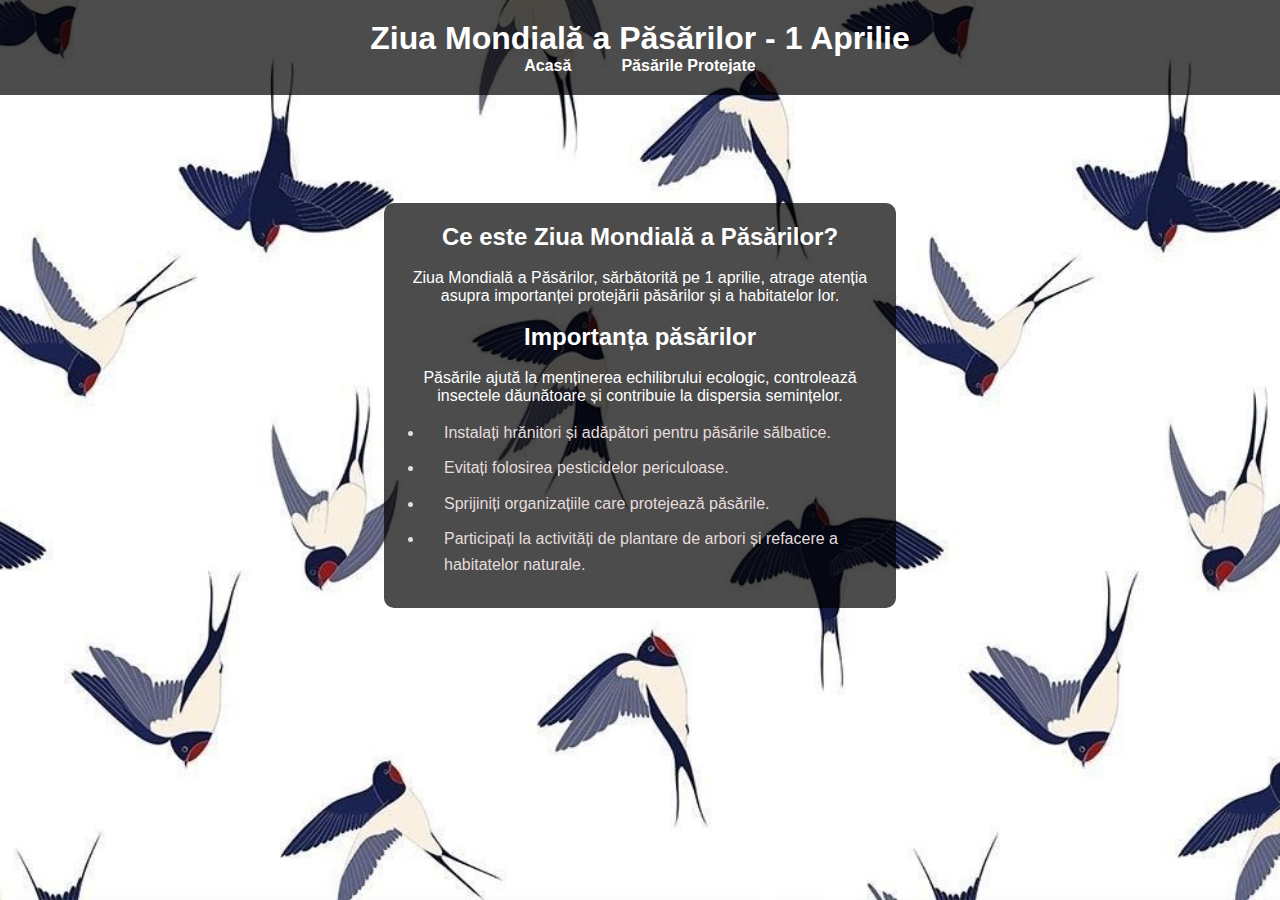
<file: index.html>
<!DOCTYPE html>
<html lang="ro">

<head>
    <meta charset="UTF-8">
    <meta name="viewport" content="width=device-width, initial-scale=1.0">
    <link rel="stylesheet" href="css/style.css">
    <title>Ziua Mondială a Păsărilor</title>
</head>

<body>
    <header>
        <h1>Ziua Mondială a Păsărilor - 1 Aprilie</h1>
        <nav>
            <ul>
                <li><a href="index.html">Acasă</a></li>
                <li><a href="pages/p1.html">Păsările Protejate</a></li>
            </ul>
        </nav>
    </header>
<br>
    <main>
        <h2>Ce este Ziua Mondială a Păsărilor?</h2>
        
        <br>
        <p>Ziua Mondială a Păsărilor, sărbătorită pe 1 aprilie, atrage atenția asupra importanței protejării păsărilor și a habitatelor lor.</p>
<br>
        <h2>Importanța păsărilor</h2><br>
        <p>Păsările ajută la menținerea echilibrului ecologic, controlează insectele dăunătoare și contribuie la dispersia semințelor.</p>

        <ul class="lista-actiuni">
            <li>Instalați hrănitori și adăpători pentru păsările sălbatice.</li>
            <li>Evitați folosirea pesticidelor periculoase.</li>
            <li>Sprijiniți organizațiile care protejează păsările.</li>
            <li>Participați la activități de plantare de arbori și refacere a habitatelor naturale.</li>
        </ul>
        

    
    </main>

    <footer>
        
    </footer>

</body>

</html>
</file>
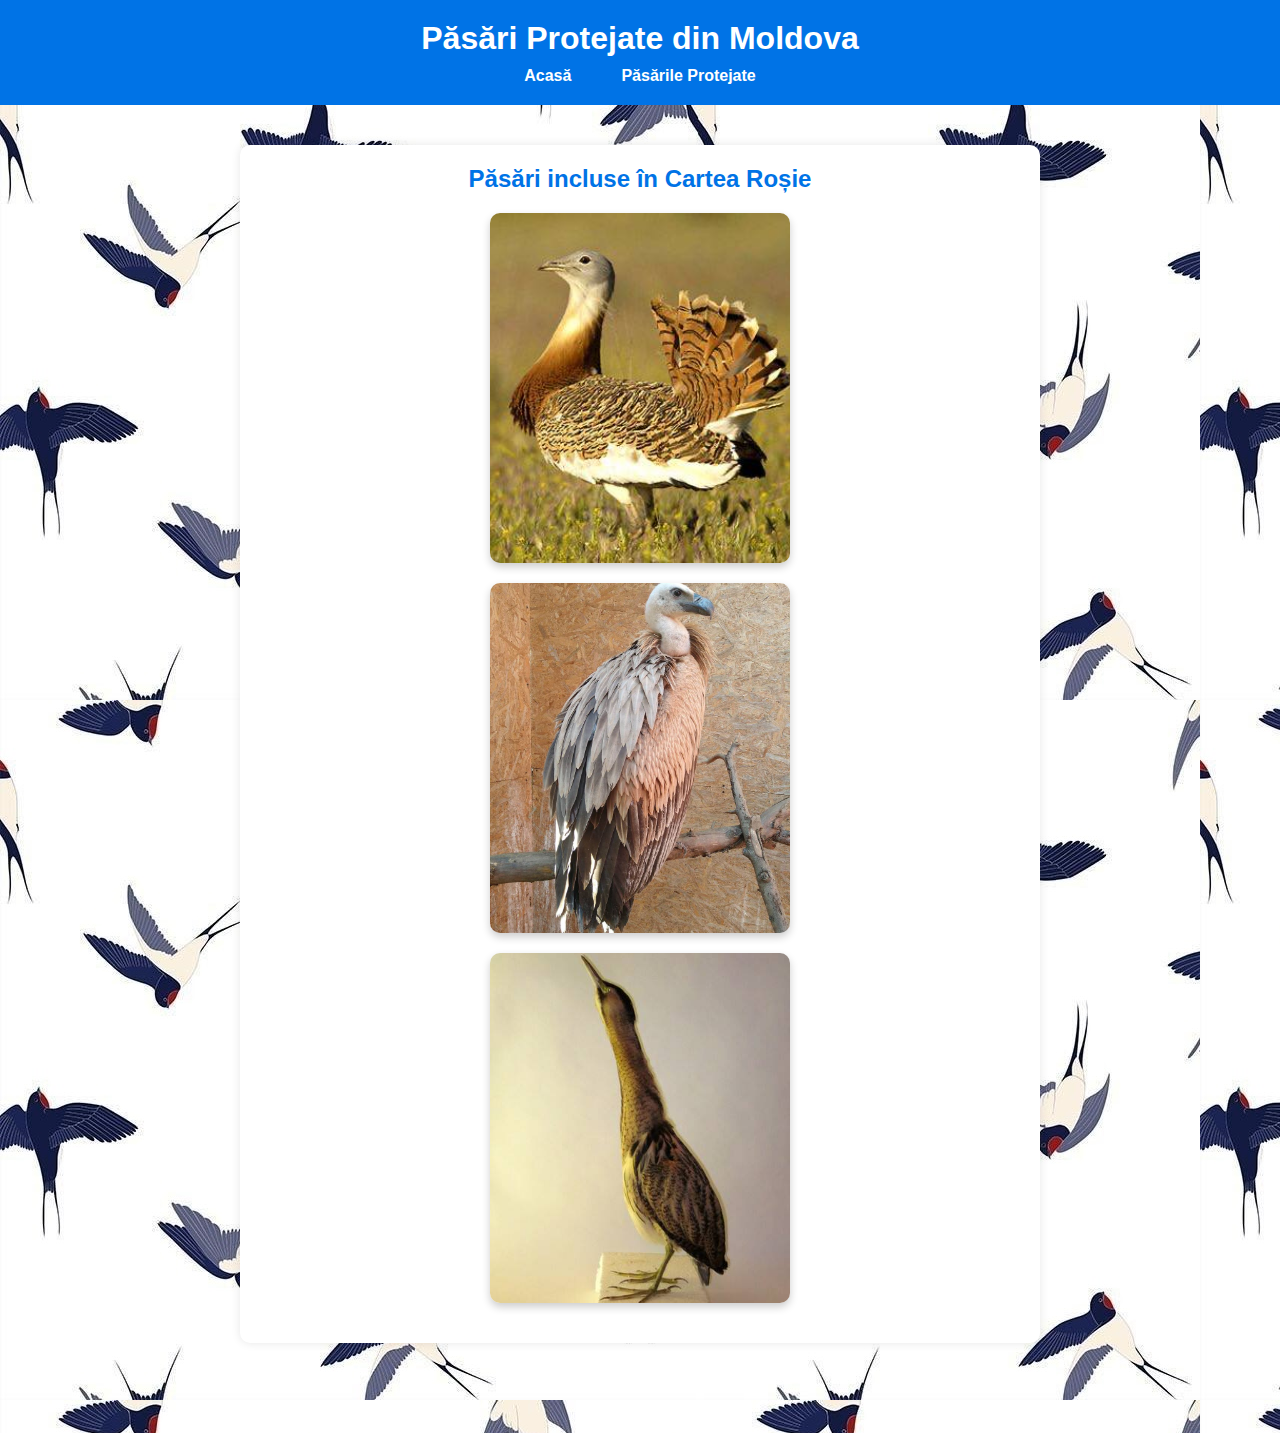
<file: pages/p1.html>
<!DOCTYPE html>
<html lang="ro">

<head>
    <meta charset="UTF-8">
    <link rel="stylesheet" href="../css/p1.css">
    <title>Păsările Protejate</title>
</head>

<body>
    <header>
        <h1>Păsări Protejate din Moldova</h1>
        <nav>
            <ul>
                <li><a href="../index.html">Acasă</a></li>
                <li><a href="../pages/p1.html">Păsările Protejate</a></li>
            </ul>
        </nav>
    </header>

    <main>
        <h2>Păsări incluse în Cartea Roșie</h2>

        <div class="flip-card">
            <div class="flip-card-inner">
                <div class="flip-card-front">
                    <img src="../images/photo_5429520286795034711_x.jpg">
                </div>
                <div class="flip-card-back">
                    <p>Dropia este o specie extrem de rară în Moldova, cu doar câteva perechi rămase.</p>
                </div>
            </div>
           
        </div>

        <div class="flip-card">
            <div class="flip-card-inner">
                <div class="flip-card-front">
                    <img  src="../images/photo_5429520286795034686_y.jpg">
                </div>
                <div class="flip-card-back">
                    <p>Vulturul pleșuv sur joacă un rol vital în ecosistem.</p>
               </div>
            </div>
           
        </div>

        <div class="flip-card">
            <div class="flip-card-inner">
                <div class="flip-card-front">
                    <img src="../images/photo_5429520286795034687_x.jpg">
                </div>
                <div class="flip-card-back">
                    <p>Buhaiul de baltă trăiește în zonele umede și este amenințat de poluare.</p>
                </div>
            </div>
          
        </div>

        
        
    </main>

    <footer>
        
    </footer>

</body>

</html>
</file>
<file: css/style.css>
* {
    margin: 0;
    padding: 0;
    box-sizing: border-box;
    font-family: Arial, sans-serif;
}

body {
    background-image: url("../images/IMG_9600.JPG");
    background-size: cover;
    background-position: center;
    background-attachment: fixed;
    color: white;
    text-align: center;
    padding-bottom: 50px;
}

header {
    background-color: rgba(0, 0, 0, 0.7);
    padding: 20px;
}

nav ul {
    list-style: none;
    display: flex;
    justify-content: center;
    gap: 20px;
}

nav ul li a {
    text-decoration: none;
    color: white;
    font-weight: bold;
    padding: 10px 15px;
}

main {
    background-color: rgba(0, 0, 0, 0.7);
    padding: 20px;
    width: 40%;
    margin-left: 30%;
    margin-top: 7%;
    border-radius: 10px;
}

.lista-actiuni {
    text-align: left;
    padding-left: 20px;
    line-height: 1.6;
    margin-top: 15px;
    color: #e5dcdc;
}

.lista-actiuni li {
    margin-bottom: 10px;
    position: relative;
    padding-left: 20px;
}

.lista-actiuni li::before {
    position: absolute;
    left: 0;
    color: #0073e6;
    font-weight: bold;
}


.btn {
    display: inline-block;
    padding: 10px 20px;
    background-color: #0073e6;
    color: white;
    text-decoration: none;
    font-weight: bold;
    border-radius: 5px;
    margin-top: 20px;
    transition: 0.3s;
}

.btn:hover {
    background-color: #005bb5;
}

@media only screen and (max-width: 600px) {
    main {
        width: 85%;
        margin: 20px auto;
    }

    .lista-servicii {
        padding-left: 15px;
        font-size: 15px;
    }
}
</file>
<file: css/p1.css>
* {
    margin: 0;
    padding: 0;
    box-sizing: border-box;
    font-family: Arial, sans-serif;
}

body {
    background-image: url(../images/IMG_9600.JPG);
    background-color: #f5f5f5;
    color: #333;
    text-align: center;
    padding-bottom: 50px;
}

header {
    background-color: #0073e6;
    color: white;
    padding: 20px;
}

header h1 {
    margin-bottom: 10px;
}

nav ul {
    list-style: none;
    display: flex;
    justify-content: center;
    gap: 20px;
}

nav ul li {
    display: inline;
}

nav ul li a {
    text-decoration: none;
    color: white;
    font-weight: bold;
    padding: 10px 15px;
    border-radius: 5px;
    transition: background 0.3s;
}

nav ul li a:hover {
    background: rgba(255, 255, 255, 0.2);
}

main, section {
    max-width: 800px;
    margin: 40px auto;
    background: white;
    padding: 20px;
    border-radius: 10px;
    box-shadow: 0 0 10px rgba(0, 0, 0, 0.1);
}

h2 {
    color: #0073e6;
    margin-bottom: 15px;
}

/* LISTA SERVICII - VARIANTA CLEAN */
.lista-servicii {
    padding-left: 20px;
    text-align: left;
    color: #333;
    font-size: 16px;
    line-height: 1.6;
}

.lista-servicii li {
    margin-bottom: 10px;
    position: relative;
    padding-left: 20px;
}

.lista-servicii li::before {
    content: "✔";
    position: absolute;
    left: 0;
    color: #0073e6;
    font-weight: bold;
}

/* FLIP CARD */
.flip-card {
    background-color: transparent;
    width: 300px;
    height: 350px;
    margin: 20px auto;
    perspective: 1000px;
}

.flip-card-inner {
    position: relative;
    width: 100%;
    height: 100%;
    text-align: center;
    transition: transform 0.6s;
    transform-style: preserve-3d;
}

.flip-card:hover .flip-card-inner {
    transform: rotateY(180deg);
}

.flip-card-front, .flip-card-back {
    position: absolute;
    width: 100%;
    height: 100%;
    backface-visibility: hidden;
    border-radius: 10px;
    box-shadow: 0 4px 8px rgba(0, 0, 0, 0.2);
}

.flip-card-front {
    background-color: white;
}

.flip-card-front img {
    width: 100%;
    height: 100%;
    border-radius: 10px;
    object-fit: cover;
}

.flip-card-back {
    background-color: #0073e6;
    color: white;
    transform: rotateY(180deg);
    display: flex;
    align-items: center;
    justify-content: center;
    padding: 15px;
    border-radius: 10px;
}

/* RESPONSIVE */
@media (max-width: 600px) {
    main, section {
        margin: 20px 10px;
        padding: 15px;
    }

    .lista-servicii {
        font-size: 15px;
        padding-left: 15px;
    }
}
</file>
